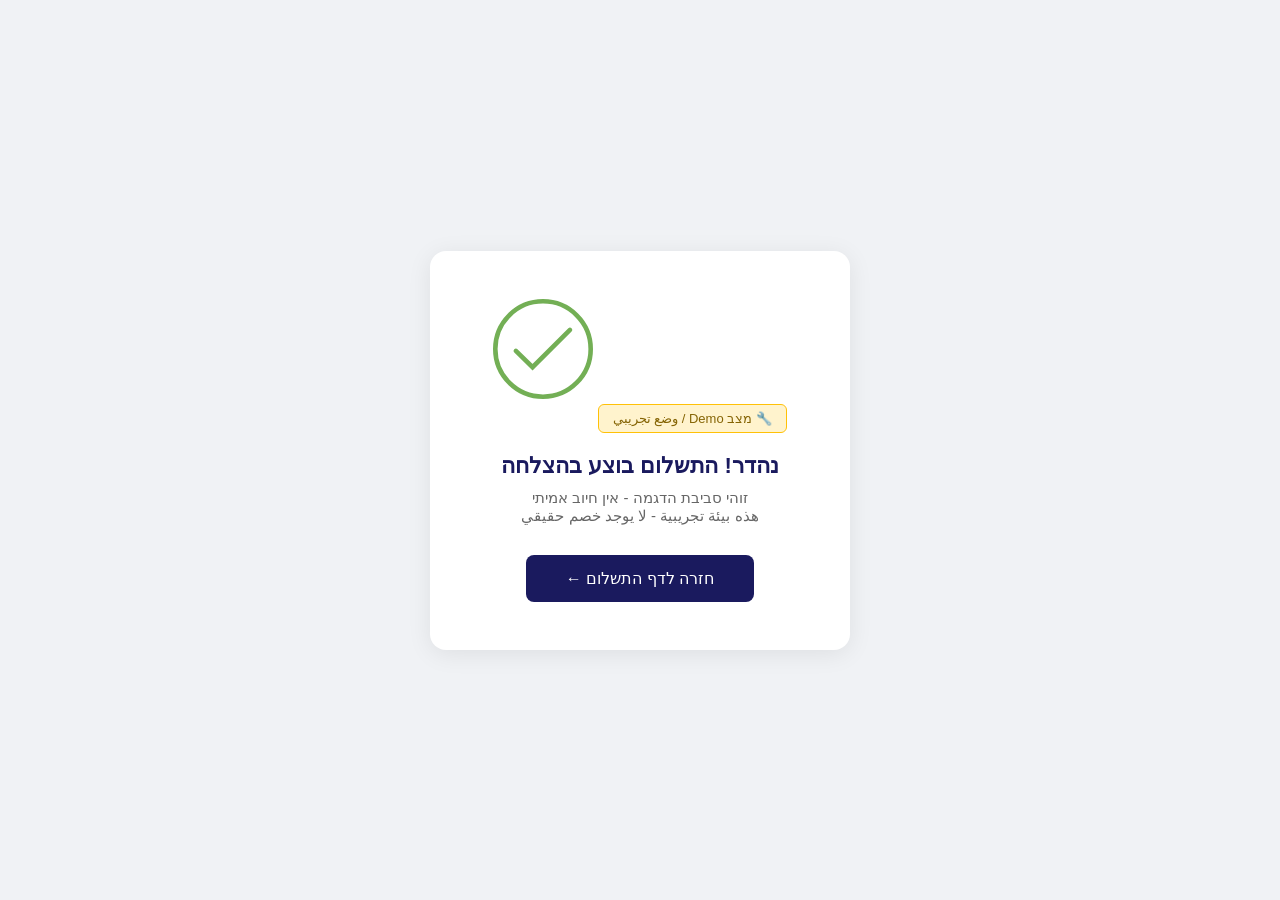
<file: demo-success.html>
<!DOCTYPE html>
<html lang="he" dir="rtl">

<head>
    <meta charset="UTF-8">
    <meta name="viewport" content="width=device-width, initial-scale=1.0">
    <title>תשלום בוצע בהצלחה</title>
    <style>
        * {
            box-sizing: border-box;
            margin: 0;
            padding: 0;
        }

        body {
            font-family: Arial, sans-serif;
            background: #f0f2f5;
            display: flex;
            align-items: center;
            justify-content: center;
            min-height: 100vh;
            direction: rtl;
        }

        .card {
            background: white;
            border-radius: 16px;
            padding: 48px 40px;
            text-align: center;
            max-width: 420px;
            width: 90%;
            box-shadow: 0 4px 24px rgba(0, 0, 0, 0.08);
        }

        svg {
            width: 100px;
            height: 100px;
            margin-bottom: 24px;
        }

        h1 {
            color: #1a1a5e;
            font-size: 22px;
            margin-bottom: 10px;
        }

        p {
            color: #666;
            font-size: 15px;
            margin-bottom: 30px;
        }

        .btn {
            display: inline-block;
            background: #1a1a5e;
            color: white;
            padding: 14px 40px;
            border-radius: 8px;
            text-decoration: none;
            font-size: 16px;
            cursor: pointer;
            border: none;
        }

        .demo-badge {
            display: inline-block;
            background: #fff3cd;
            color: #856404;
            border: 1px solid #ffc107;
            border-radius: 6px;
            padding: 6px 14px;
            font-size: 13px;
            margin-bottom: 20px;
        }
    </style>
</head>

<body>
    <div class="card">
        <div class="demo-badge">🔧 מצב Demo / وضع تجريبي</div>
        <svg viewBox="0 0 130.2 130.2" xmlns="http://www.w3.org/2000/svg">
            <circle fill="none" stroke="#73AF55" stroke-width="6" stroke-miterlimit="10" cx="65.1" cy="65.1" r="62.1" />
            <polyline fill="none" stroke="#73AF55" stroke-width="6" stroke-linecap="round" stroke-miterlimit="10"
                points="100.2,40.2 51.5,88.8 29.8,67.5" />
        </svg>
        <h1>נהדר! התשלום בוצע בהצלחה</h1>
        <p>זוהי סביבת הדגמה - אין חיוב אמיתי<br>هذه بيئة تجريبية - لا يوجد خصم حقيقي</p>
        <a href="http://localhost:3000/?l=demo123" class="btn">חזרה לדף התשלום ←</a>
    </div>
</body>

</html>
</file>
